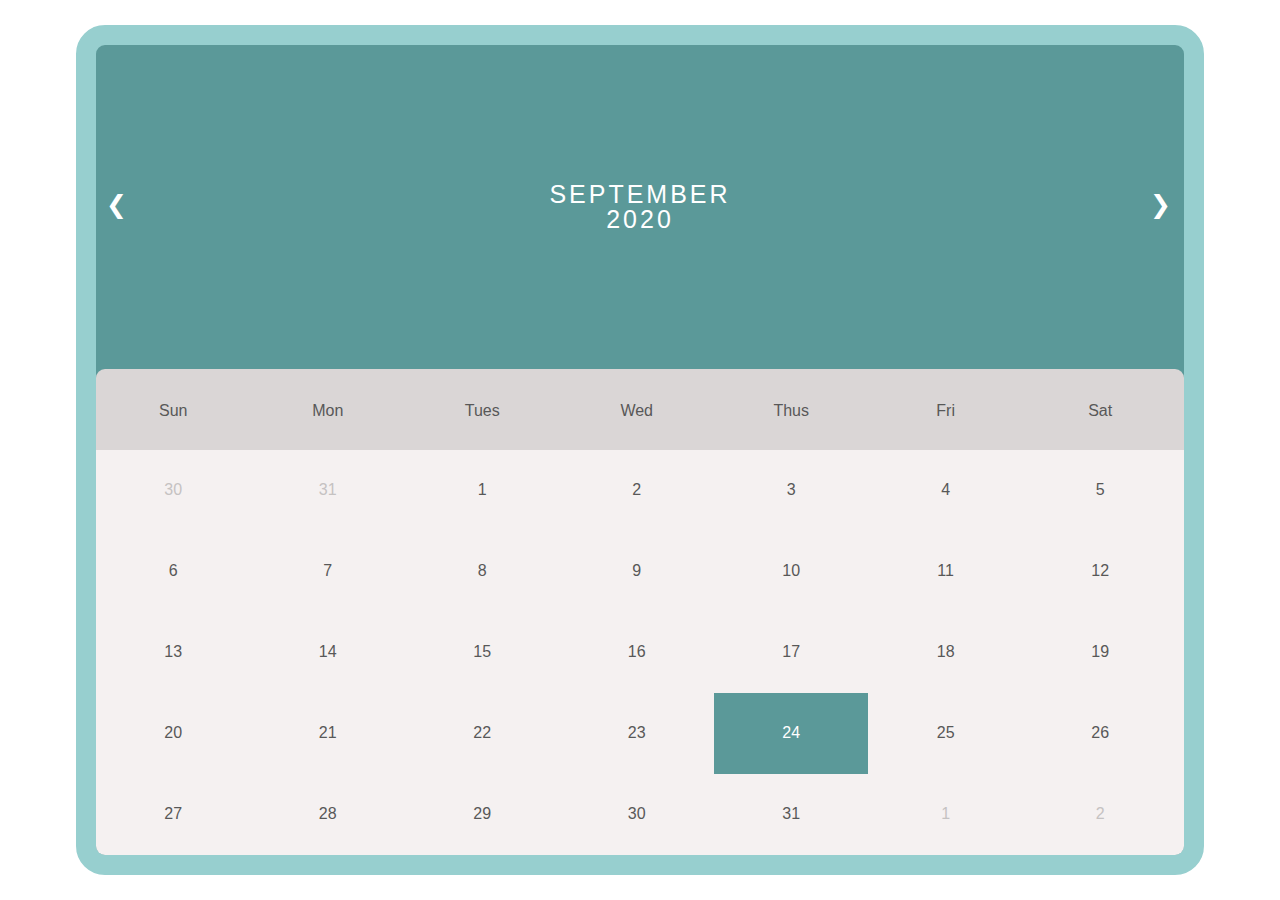
<file: index.html>
<!DOCTYPE html>
<html lang="en">

<head>
    <meta charset="UTF-8">
    <meta name="viewport" content="width=device-width, initial-scale=1.0">
    <link rel="stylesheet" type="text/css" href="./styles/reset.css">
    <link rel="stylesheet" type="text/css" href="./styles/style.css">
    <title>Calendar</title>
</head>

<body>

    <div class="main-container row">
        <div class="month-container">
            <ul class="month-text">
                <li class="prev">&#10094;</li>
                <li class="next">&#10095;</li>
                <li>
                    September<br>
                    2020
                </li>
            </ul>
        </div>
        <div class="dates-container row">
            <div class="col-height darker-grey">
                <ul class="col-1">
                    <li class="weekday">Sun</li>
                    <li class="weekday">Mon</li>
                    <li class="weekday">Tues</li>
                    <li class="weekday">Wed</li>
                    <li class="weekday">Thus</li>
                    <li class="weekday">Fri</li>
                    <li class="weekday">Sat</li>
                </ul>
            </div>
            <div class="col-height">
                <ul class="col-2">
                    <li class="date-box fade">30</li>
                    <li class="date-box fade">31</li>
                    <li class="date-box">1</li>
                    <li class="date-box">2</li>
                    <li class="date-box">3</li>
                    <li class="date-box">4</li>
                    <li class="date-box">5</li>
                </ul>
            </div>
            <div class="col-height">
                <ul class="col-3">
                    <li class="date-box">6</li>
                    <li class="date-box">7</li>
                    <li class="date-box">8</li>
                    <li class="date-box">9</li>
                    <li class="date-box">10</li>
                    <li class="date-box">11</li>
                    <li class="date-box">12</li>
                </ul>
            </div>
            <div class="col-height">
                <ul class="col-4">
                    <li class="date-box">13</li>
                    <li class="date-box">14</li>
                    <li class="date-box">15</li>
                    <li class="date-box">16</li>
                    <li class="date-box">17</li>
                    <li class="date-box">18</li>
                    <li class="date-box">19</li>
                </ul>
            </div>
            <div class="col-height">
                <ul class="col-5">
                    <li class="date-box">20</li>
                    <li class="date-box">21</li>
                    <li class="date-box">22</li>
                    <li class="date-box">23</li>
                    <li class="date-box current">24</li>
                    <li class="date-box">25</li>
                    <li class="date-box">26</li>
                </ul>
            </div>
            <div class="col-height round-bottom">
                <ul class="col-6">
                    <li class="date-box">27</li>
                    <li class="date-box">28</li>
                    <li class="date-box">29</li>
                    <li class="date-box">30</li>
                    <li class="date-box">31</li>
                    <li class="date-box fade">1</li>
                    <li class="date-box fade">2</li>
                </ul>
            </div>
        </div>
    </div>

</body>

</html>
</file>
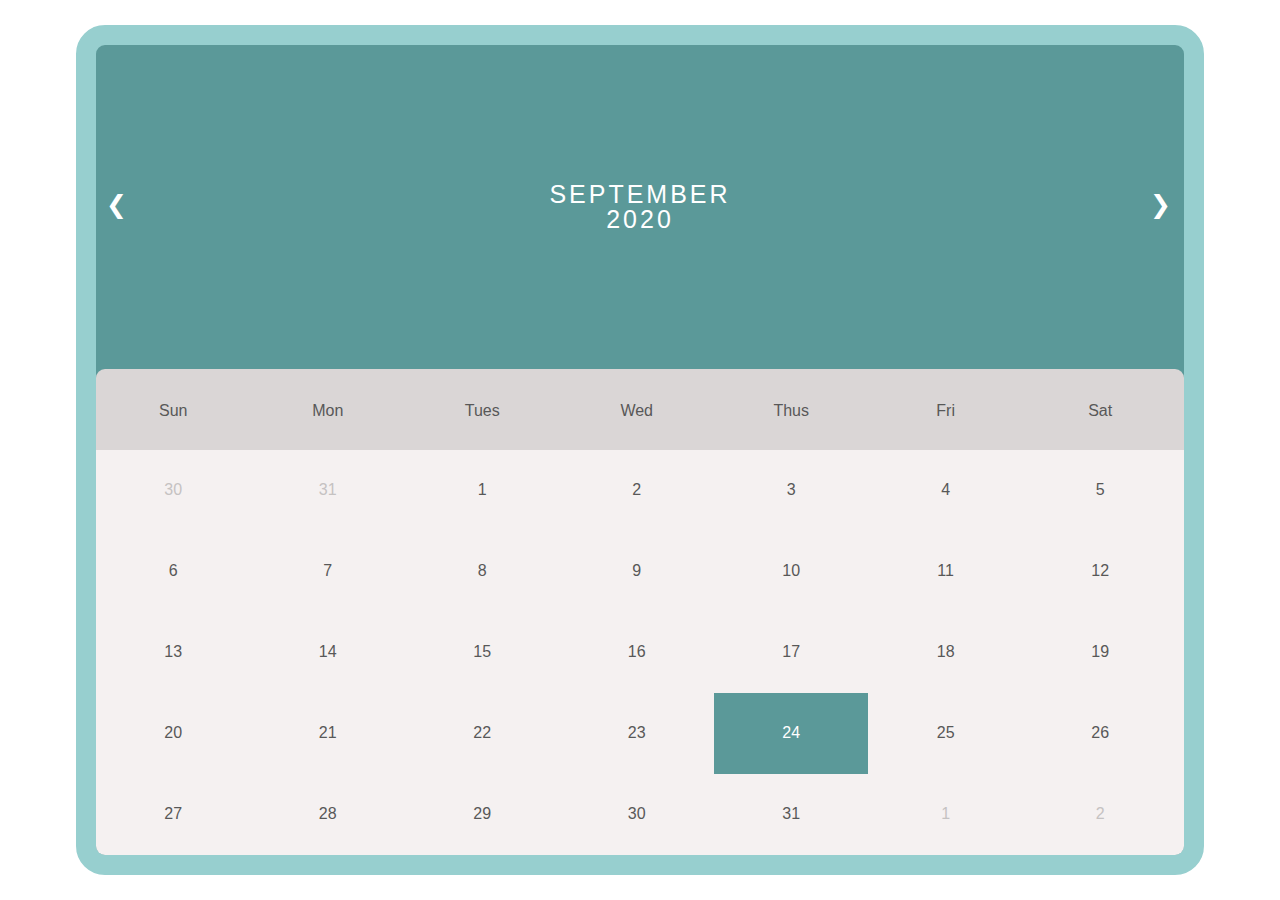
<file: mainpage-html/index.html>
<!DOCTYPE html>
<html lang="en">

<head>
    <meta charset="UTF-8">
    <meta name="viewport" content="width=device-width, initial-scale=1.0">
    <link rel="stylesheet" href="../styles/reset.css">
    <link rel="stylesheet" href="../styles/style.css">
    <title>Calendar</title>
</head>

<body>

    <div class="main-container row">
        <div class="month-container">
            <ul class="month-text">
                <li class="prev">&#10094;</li>
                <li class="next">&#10095;</li>
                <li>
                    September<br>
                    2020
                </li>
            </ul>
        </div>
        <div class="dates-container row">
            <div class="col-height darker-grey">
                <ul class="col-1">
                    <li class="weekday">Sun</li>
                    <li class="weekday">Mon</li>
                    <li class="weekday">Tues</li>
                    <li class="weekday">Wed</li>
                    <li class="weekday">Thus</li>
                    <li class="weekday">Fri</li>
                    <li class="weekday">Sat</li>
                </ul>
            </div>
            <div class="col-height">
                <ul class="col-2">
                    <li class="date-box fade">30</li>
                    <li class="date-box fade">31</li>
                    <li class="date-box">1</li>
                    <li class="date-box">2</li>
                    <li class="date-box">3</li>
                    <li class="date-box">4</li>
                    <li class="date-box">5</li>
                </ul>
            </div>
            <div class="col-height">
                <ul class="col-3">
                    <li class="date-box">6</li>
                    <li class="date-box">7</li>
                    <li class="date-box">8</li>
                    <li class="date-box">9</li>
                    <li class="date-box">10</li>
                    <li class="date-box">11</li>
                    <li class="date-box">12</li>
                </ul>
            </div>
            <div class="col-height">
                <ul class="col-4">
                    <li class="date-box">13</li>
                    <li class="date-box">14</li>
                    <li class="date-box">15</li>
                    <li class="date-box">16</li>
                    <li class="date-box">17</li>
                    <li class="date-box">18</li>
                    <li class="date-box">19</li>
                </ul>
            </div>
            <div class="col-height">
                <ul class="col-5">
                    <li class="date-box">20</li>
                    <li class="date-box">21</li>
                    <li class="date-box">22</li>
                    <li class="date-box">23</li>
                    <li class="date-box current">24</li>
                    <li class="date-box">25</li>
                    <li class="date-box">26</li>
                </ul>
            </div>
            <div class="col-height round-bottom">
                <ul class="col-6">
                    <li class="date-box">27</li>
                    <li class="date-box">28</li>
                    <li class="date-box">29</li>
                    <li class="date-box">30</li>
                    <li class="date-box">31</li>
                    <li class="date-box fade">1</li>
                    <li class="date-box fade">2</li>
                </ul>
            </div>
        </div>
    </div>

</body>

</html>
</file>
<file: styles/style.css>
/* Using Flexbox to structure my page layout */
body {
    display: flex;
    align-items: center;
    justify-content: center;
    font-family: Verdana, sans-serif;
    width: 100vw;
    height: 100vh;
}

/* Main container styling and positioning by using rows and columns */
.main-container {
    flex-direction: column;
    width: 85%;
    height: 90%;
    background-color: rgb(91, 153, 153);
    border-radius: 10px;
    border: 20px solid rgb(151, 207, 207);
    border-radius: 29px;
}

/* Month container for each month of the year display */
.month-container {
    display: flex;
    align-items: center;
    justify-content: center;
    width: 100%;
    height: 40%;
}

/* Styling for the month text and positioning */
.month-text {
    color: white;
    font-size: 25px;
    text-transform: uppercase;
    letter-spacing: 3px;
    text-align: center;
    width: 100%;
}

/* Styling for a mock previous month button */
.month-text .prev {
    float: left;
    padding: 10px;
} 

/* Styling for a mock next month button */
.month-text .next {
    float: right;
    padding: 10px;
}   


/* Date container for displaying each day of the month */
.dates-container {
    text-align: center;
    width: 100%;
    height: 60%;
    border-radius: 10px;
}

/* Styling for each row of dates */
.col-height {
    height: 16.666%;
    width: 100%;
    background-color: rgb(245, 241, 241);
}

.col-1, .col-2, .col-3, .col-4, .col-5, .col-6 {
    display: flex;
    align-items: center;
    height: 100%;
    width: 100%;
}

/* Styling for the row that is displaying the days of the week abbreviations */
.weekday {
    width: 14.2%;
    height: 15%;
    color: rgb(88, 88, 88);
}

/* Styling for each individual date box */
.date-box {
    display: flex;
    align-items: center;
    justify-content: center;
    width: 14.2%;
    height: 100%;
    color: rgb(88, 88, 88);
}

.darker-grey {
    background-color: rgb(218, 214, 214);
    border-radius: 9px 9px 0px 0px;
}

.fade {
    color: rgb(197, 194, 194);
}

/* Just some rounded corners */
.round-bottom {
    border-radius: 0px 0px 9px 9px;
}

/* For future use if I was to add JavaScript */
.date-box:active {
    display: flex;
    align-items: center;
    justify-content: center;
    height: 100%;
    background-color: rgb(91, 153, 153);
    color: white !important
}

/* This is styling that is acting as the current day. */
.current {
    background-color: rgb(91, 153, 153);
    color: white !important
}
</file>
